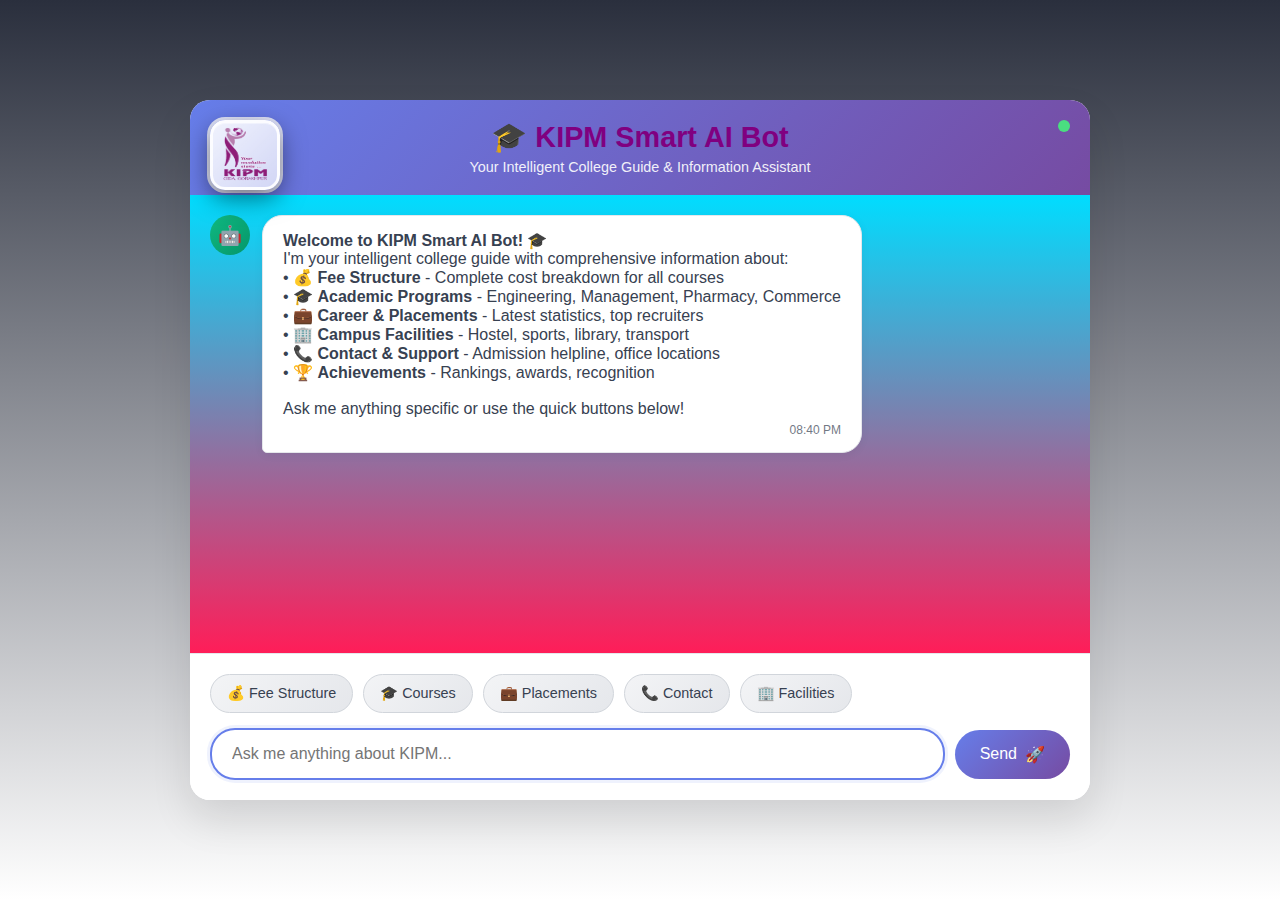
<file: collegeProjects 2/index.html>
<!DOCTYPE html>
<html lang="en">
<head>
    <meta charset="UTF-8">
    <meta name="viewport" content="width=device-width, initial-scale=1.0">
    <title>KIPM Smart AI Bot - Your College Guide</title>
    <link rel="stylesheet" href="style.css">
</head>
<body>
   
    <div class="chat-container">
        
        <div class="chat-header">
            <a href="https://www.kipm.edu.in/"> <img src="logo.png" class="logo" ></a>
            <div class="status-indicator"></div>
            <h1>🎓 KIPM Smart AI Bot</h1>
            <p>Your Intelligent College Guide & Information Assistant</p>
        </div>

        <div class="chat-messages" id="chatMessages">
            <div class="message bot">
                <div class="message-avatar">🤖</div>
                <div class="message-content">
                    <div>
                        <p><strong>Welcome to KIPM Smart AI Bot! 🎓</strong></p>
                        <p>I'm your intelligent college guide with comprehensive information about:</p>
                        <p>• 💰 <strong>Fee Structure</strong> - Complete cost breakdown for all courses</p>
                        <p>• 🎓 <strong>Academic Programs</strong> - Engineering, Management, Pharmacy, Commerce</p>
                        <p>• 💼 <strong>Career & Placements</strong> - Latest statistics, top recruiters</p>
                        <p>• 🏢 <strong>Campus Facilities</strong> - Hostel, sports, library, transport</p>
                        <p>• 📞 <strong>Contact & Support</strong> - Admission helpline, office locations</p>
                        <p>• 🏆 <strong>Achievements</strong> - Rankings, awards, recognition</p>
                        <p><br>Ask me anything specific or use the quick buttons below!</p>
                    </div>
                    <div class="message-time" id="welcomeTime"></div>
                </div>
            </div>
        </div>

        <div class="typing-indicator" id="typingIndicator">
            <div class="message-avatar">🤖</div>
            <div class="message-content">
                <div style="display: flex; align-items: center; gap: 8px;">
                    <span>AI is analyzing...</span>
                    <div class="typing-dots">
                        <div class="typing-dot"></div>
                        <div class="typing-dot"></div>
                        <div class="typing-dot"></div>
                    </div>
                </div>
            </div>
        </div>

        <div class="chat-input-container">
            <div class="quick-questions">
                <div class="quick-question" onclick="askQuestion('What is the fee structure?')">💰 Fee Structure</div>
                <div class="quick-question" onclick="askQuestion('What courses does KIPM offer?')">🎓 Courses</div>
                <div class="quick-question" onclick="askQuestion('Tell me about placements')">💼 Placements</div>
                <div class="quick-question" onclick="askQuestion('What are the contact details?')">📞 Contact</div>
                <div class="quick-question" onclick="askQuestion('What facilities are available?')">🏢 Facilities</div>
            </div>
            
            <div class="chat-input-wrapper">
                <input type="text" class="chat-input" id="chatInput" placeholder="Ask me anything about KIPM..." onkeypress="handleKeyPress(event)">
                <button class="send-button" id="sendButton" onclick="sendMessage()">
                    <span>Send</span>
                    <span>🚀</span>
                </button>
            </div>
        </div>
    </div>

    <script src="script.js"></script>
</body>
</html>
</file>
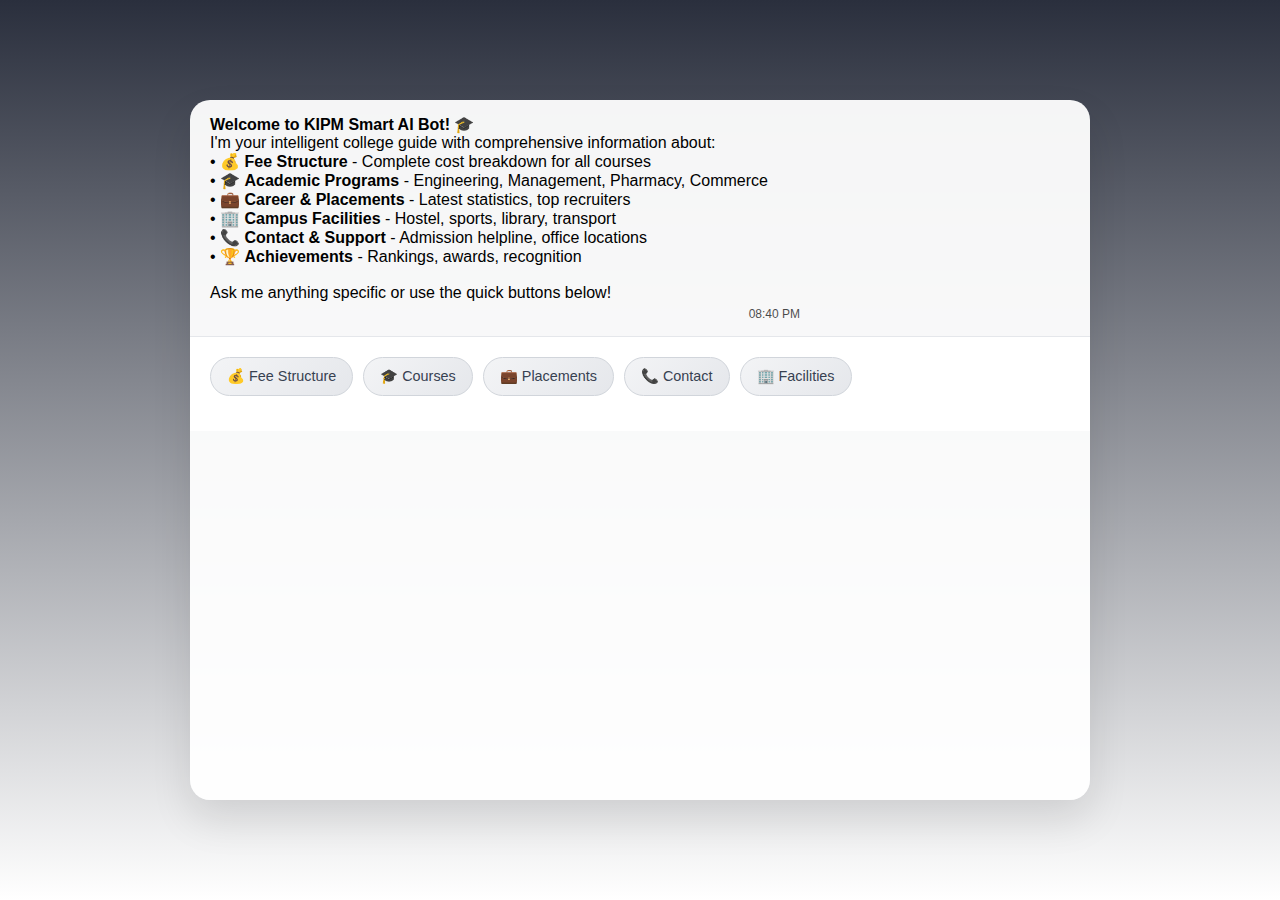
<file: collegeProjects 2/index(1).html>
<!DOCTYPE html>
<html lang="en">
<head>
    <meta charset="UTF-8">
    <meta name="viewport" content="width=device-width, initial-scale=1.0">
    <title></title>
    <link rel="stylesheet" href="style.css">
</head>
<body>
   
    <div class="chat-container">
        
        <div class="message-content">
                    <div>
                        <p><strong>Welcome to KIPM Smart AI Bot! 🎓</strong></p>
                        <p>I'm your intelligent college guide with comprehensive information about:</p>
                        <p>• 💰 <strong>Fee Structure</strong> - Complete cost breakdown for all courses</p>
                        <p>• 🎓 <strong>Academic Programs</strong> - Engineering, Management, Pharmacy, Commerce</p>
                        <p>• 💼 <strong>Career & Placements</strong> - Latest statistics, top recruiters</p>
                        <p>• 🏢 <strong>Campus Facilities</strong> - Hostel, sports, library, transport</p>
                        <p>• 📞 <strong>Contact & Support</strong> - Admission helpline, office locations</p>
                        <p>• 🏆 <strong>Achievements</strong> - Rankings, awards, recognition</p>
                        <p><br>Ask me anything specific or use the quick buttons below!</p>
                    </div>
                    <div class="message-time" id="welcomeTime"></div>
                </div>

        <div class="typing-indicator" id="typingIndicator">
            <div class="message-avatar">🤖</div>
            <div class="message-content">
                <div style="display: flex; align-items: center; gap: 8px;">
                    <span>AI is analyzing...</span>
                    <div class="typing-dots">
                        <div class="typing-dot"></div>
                        <div class="typing-dot"></div>
                        <div class="typing-dot"></div>
                    </div>
                </div>
            </div>
        </div>

        <div class="chat-input-container">
            <div class="quick-questions">
                <div class="quick-question" onclick="askQuestion('What is the fee structure?')">💰 Fee Structure</div>
                <div class="quick-question" onclick="askQuestion('What courses does KIPM offer?')">🎓 Courses</div>
                <div class="quick-question" onclick="askQuestion('Tell me about placements')">💼 Placements</div>
                <div class="quick-question" onclick="askQuestion('What are the contact details?')">📞 Contact</div>
                <div class="quick-question" onclick="askQuestion('What facilities are available?')">🏢 Facilities</div>
            </div>
            
          
        </div>
    </div>

    <script src="script.js"></script>
</body>
</html>
</file>
<file: collegeProjects 2/style.css>
* {
    margin: 0;
    padding: 0;
    box-sizing: border-box;
}

body {
    font-family: 'Segoe UI', Tahoma, Geneva, Verdana, sans-serif;
    /* background: linear-gradient(135deg, #667eea 0%, #764ba2 100%); */
    background: linear-gradient(#2A2F3D,#FFFF);
    min-height: 100vh;
    display: flex;
    justify-content: center;
    align-items: center;
    padding: 20px;
}

  /* Logo styling */
        .logo {
            position: absolute;
            top: 20px;
            left: 20px;
            z-index: 1000;
            width: 70px;
            height: 70px;
            border-radius: 15px;
            box-shadow: 
                0 8px 25px rgba(0, 0, 0, 0.5),
                0 0 0 3px rgba(255, 255, 255, 0.8),
                inset 0 1px 0 rgba(255, 255, 255, 0.4);
            transition: all 0.3s ease;
            background: linear-gradient(135deg, rgba(255, 255, 255, 0.9) 0%, rgba(255, 255, 255, 0.7) 100%);
            border: 3px solid rgba(255, 255, 255, 0.9);
            backdrop-filter: blur(10px);
            -webkit-backdrop-filter: blur(10px);
        }

        .logo:hover {
            transform: scale(1.1);
            box-shadow: 
                0 15px 35px rgba(0, 0, 0, 0.6),
                0 0 0 4px rgba(255, 255, 255, 1),
                inset 0 2px 0 rgba(255, 255, 255, 0.6);
        }

        .logo img {
            width: 100%;
            height: 100%;
            object-fit: cover;
            border-radius: 12px;
        }
.chat-container {
    background: rgba(255, 255, 255, 0.95);
    border-radius: 20px;
    box-shadow: 0 20px 40px rgba(0, 0, 0, 0.1);
    width: 100%;
    max-width: 900px;
    height: 700px;
    display: flex;
    flex-direction: column;
    overflow: hidden;
}

.chat-header {
    background: linear-gradient(135deg, #667eea 0%, #764ba2 100%);
    color: white;
    padding: 20px;
    text-align: center;
    position: relative;
}

.chat-header h1 {
    color: purple;
    font-size: 1.8em;
    font-weight: 300;
    margin-bottom: 5px;
    font-weight: bolder;
}

.chat-header p {
    font-size: 0.9em;
    opacity: 0.9;
}

.status-indicator {
    position: absolute;
    top: 20px;
    right: 20px;
    width: 12px;
    height: 12px;
    background: #4ade80;
    border-radius: 50%;
    animation: pulse 2s infinite;
}

@keyframes pulse {
    0% { opacity: 1; }
    50% { opacity: 0.5; }
    100% { opacity: 1; }
}

.chat-messages {
    flex: 1;
    padding: 20px;
    overflow-y: auto;
    background: linear-gradient(#00DDFF,#FF1D58);
}

.message {
    margin-bottom: 20px;
    display: flex;
    align-items: flex-start;
    gap: 12px;
}

.message.user {
    flex-direction: row-reverse;
}

.message-avatar {
    width: 40px;
    height: 40px;
    border-radius: 50%;
    display: flex;
    align-items: center;
    justify-content: center;
    font-size: 1.2em;
    font-weight: bold;
    color: white;
}

.message.user .message-avatar {
    background: linear-gradient(135deg, #667eea 0%, #764ba2 100%);
}

.message.bot .message-avatar {
    background: linear-gradient(135deg, #10b981 0%, #059669 100%);
}

.message-content {
    max-width: 70%;
    padding: 15px 20px;
    border-radius: 20px;
    position: relative;
    word-wrap: break-word;
}

.message.user .message-content {
    background: linear-gradient(135deg, #667eea 0%, #764ba2 100%);
    color: white;
    border-bottom-right-radius: 5px;
}

.message.bot .message-content {
    background: white;
    color: #374151;
    border: 1px solid #e5e7eb;
    border-bottom-left-radius: 5px;
    box-shadow: 0 2px 10px rgba(0, 0, 0, 0.05);
}

.message-time {
    font-size: 0.75em;
    opacity: 0.7;
    margin-top: 5px;
    text-align: right;
}

.message.user .message-time {
    text-align: left;
}

.chat-input-container {
    padding: 20px;
    background: white;
    border-top: 1px solid #e5e7eb;
}

.chat-input-wrapper {
    display: flex;
    gap: 10px;
    align-items: center;
}

.chat-input {
    flex: 1;
    padding: 15px 20px;
    border: 2px solid #e5e7eb;
    border-radius: 25px;
    font-size: 1em;
    outline: none;
    transition: all 0.3s ease;
}

.chat-input:focus {
    border-color: #667eea;
    box-shadow: 0 0 0 3px rgba(102, 126, 234, 0.1);
}

.send-button {
    background: linear-gradient(135deg, #667eea 0%, #764ba2 100%);
    color: white;
    border: none;
    padding: 15px 25px;
    border-radius: 25px;
    cursor: pointer;
    font-size: 1em;
    font-weight: 500;
    transition: all 0.3s ease;
    display: flex;
    align-items: center;
    gap: 8px;
}

.send-button:hover {
    transform: translateY(-2px);
    box-shadow: 0 10px 20px rgba(102, 126, 234, 0.3);
}

.send-button:disabled {
    opacity: 0.6;
    cursor: not-allowed;
    transform: none;
}

.quick-questions {
    display: flex;
    gap: 10px;
    margin-bottom: 15px;
    flex-wrap: wrap;
}

.quick-question {
    background: linear-gradient(135deg, #f3f4f6 0%, #e5e7eb 100%);
    color: #374151;
    padding: 10px 16px;
    border-radius: 20px;
    cursor: pointer;
    font-size: 0.9em;
    transition: all 0.3s ease;
    border: 1px solid #d1d5db;
}

.quick-question:hover {
    background: linear-gradient(135deg, #667eea 0%, #764ba2 100%);
    color: white;
    transform: translateY(-2px);
    box-shadow: 0 4px 12px rgba(102, 126, 234, 0.3);
}

.typing-indicator {
    display: none;
    margin-bottom: 20px;
}

.typing-dots {
    display: flex;
    gap: 4px;
}

.typing-dot {
    width: 8px;
    height: 8px;
    background: #9ca3af;
    border-radius: 50%;
    animation: typing 1.4s infinite ease-in-out;
}

.typing-dot:nth-child(1) { animation-delay: -0.32s; }
.typing-dot:nth-child(2) { animation-delay: -0.16s; }

@keyframes typing {
    0%, 80%, 100% { transform: scale(0); }
    40% { transform: scale(1); }
}

.suggestion-chips {
    display: flex;
    gap: 8px;
    margin-top: 10px;
    flex-wrap: wrap;
}

.suggestion-chip {
    background: #e0f2fe;
    color: #1e40af;
    padding: 6px 12px;
    border-radius: 16px;
    font-size: 0.8em;
    cursor: pointer;
    transition: all 0.3s ease;
    border: 1px solid #bae6fd;
}

.suggestion-chip:hover {
    background: #1e40af;
    color: white;
    transform: translateY(-1px);
}

/* Responsive Design */
@media (max-width: 768px) {
    .chat-container {
        height: 100vh;
        border-radius: 0;
        max-width: 100%;
    }
    
    .quick-questions {
        flex-direction: column;
    }
    
    .quick-question {
        text-align: center;
    }
    
    .message-content {
        max-width: 85%;
    }
    
    .chat-input-wrapper {
        flex-direction: column;
        gap: 10px;
    }
    
    .chat-input {
        width: 100%;
    }
    
    .send-button {
        width: 100%;
        justify-content: center;
    }
}

@media (max-width: 480px) {
    body {
        padding: 0;
    }
    
    .chat-header h1 {
        font-size: 1.4em;
    }
    
    .chat-header p {
        font-size: 0.8em;
    }
    
    .message-content {
        max-width: 90%;
        padding: 12px 16px;
    }
    
    .quick-question {
        font-size: 0.8em;
        padding: 8px 12px;
    }
}

/* Scrollbar styling */
.chat-messages::-webkit-scrollbar {
    width: 6px;
}

.chat-messages::-webkit-scrollbar-track {
    background: #f1f1f1;
    border-radius: 10px;
}

.chat-messages::-webkit-scrollbar-thumb {
    background: #c1c1c1;
    border-radius: 10px;
}

.chat-messages::-webkit-scrollbar-thumb:hover {
    background: #a8a8a8;
}

/* Animation for new messages */
.message {
    animation: slideIn 0.3s ease-out;
}

@keyframes slideIn {
    from {
        opacity: 0;
        transform: translateY(20px);
    }
    to {
        opacity: 1;
        transform: translateY(0);
    }
}
</file>
